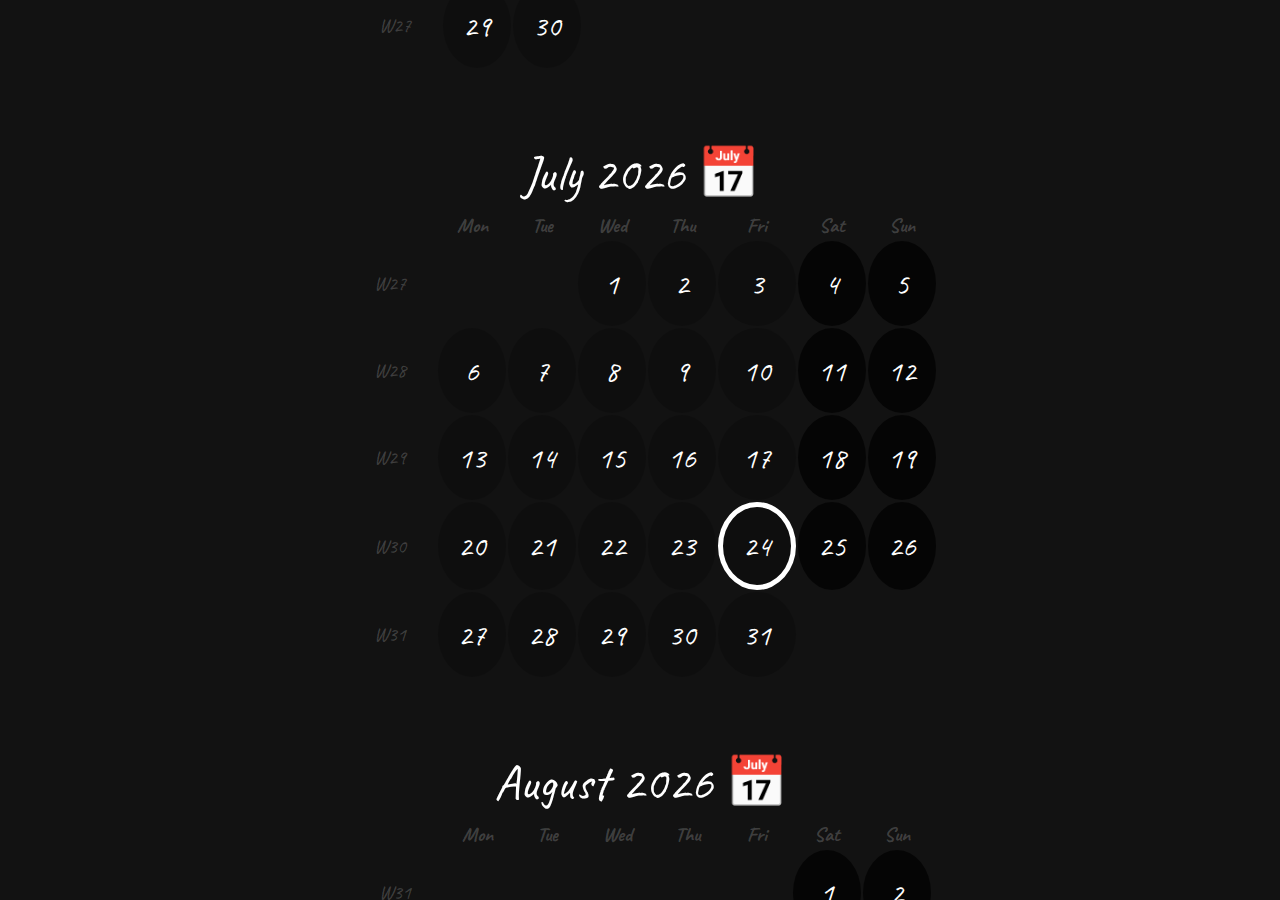
<file: index.html>
<!DOCTYPE html>
<html lang="en">
  <head>
    <meta charset="UTF-8" />
    <meta name="viewport" content="width=device-width, initial-scale=1.0" />
    <link
      href="https://fonts.googleapis.com/css2?family=Caveat:wght@700&display=swap"
      rel="stylesheet"
    />
    <link rel="stylesheet" href="styles.css" />
    <title>📅</title>
  </head>
  <body>
    <div class="centered-text">
      <div id="calendar"></div>
    </div>
    <script src="script.js"></script>
  </body>
</html>
</file>
<file: styles.css>
body {
    background-color: rgba(0, 0, 0, 0.93);
    margin: 0;
    padding: 0;
    display: flex;
    justify-content: center;
    align-items: center;
    height: 100vh;
}

.centered-text {
    text-align: center;
}
</file>
